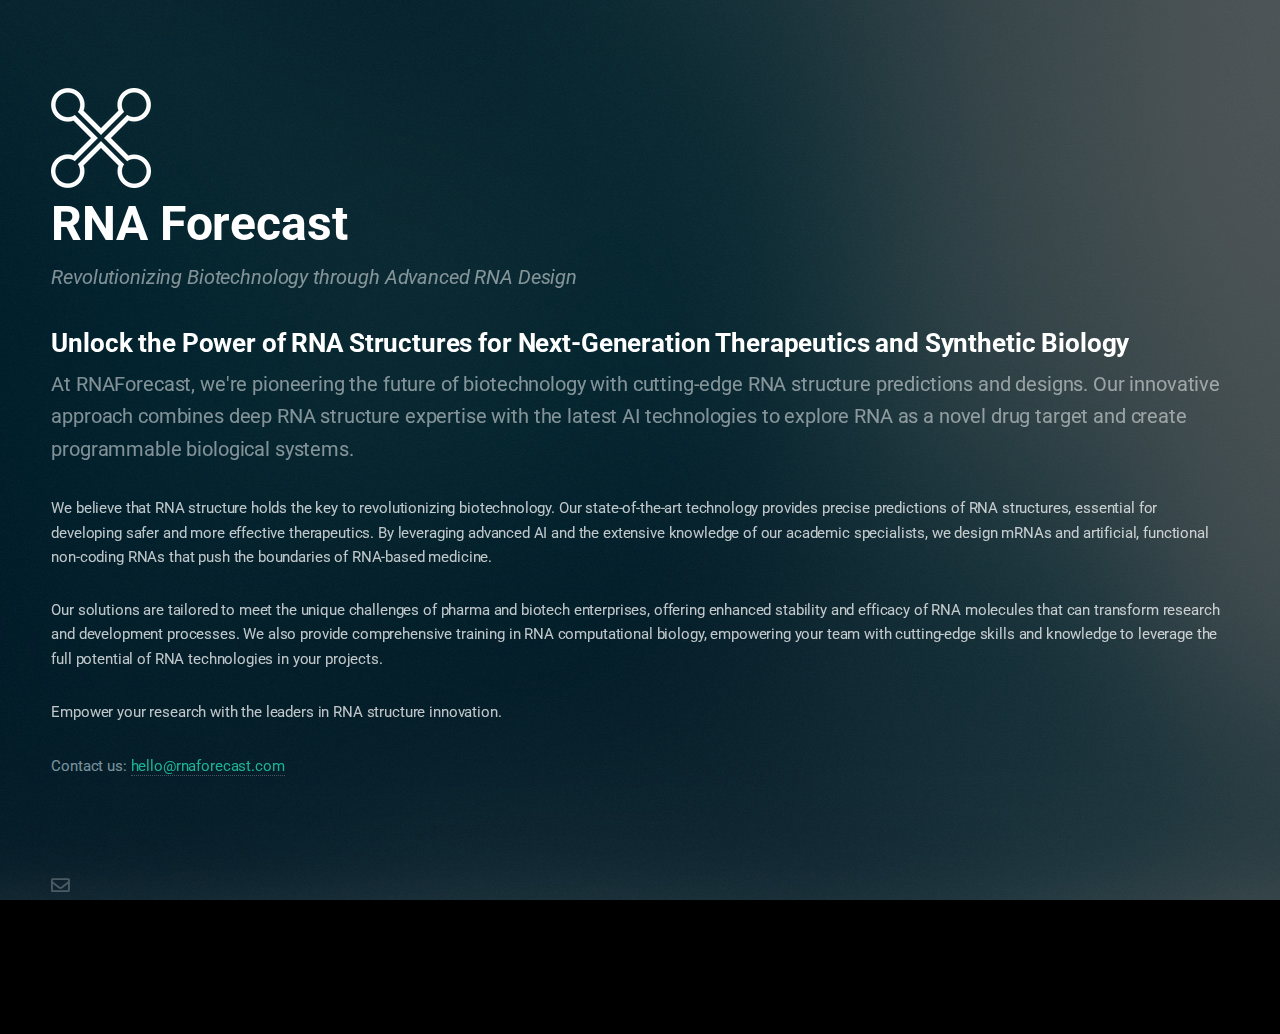
<file: index.html>
<!DOCTYPE HTML>
<html>
	<head>
		<title>Revolutionizing Biotech through RNA Structure-Driven Solutions</title>
		<script src="https://cmp.osano.com/AzqaZNTUulxcl8Ml/1502bf1a-8776-4742-8b0b-35e18285f582/osano.js"></script>
		<style>.osano-cm-widget{display: none;}</style>
		<meta charset="utf-8" />
		<meta name="viewport" content="width=device-width, initial-scale=1, user-scalable=no" />
		<link rel="stylesheet" href="assets/css/main.css" />
		<script async src="https://www.googletagmanager.com/gtag/js?id=G-XDJC7M3EQS"></script>
		<script>
  	window.dataLayer = window.dataLayer || [];
  	function gtag(){dataLayer.push(arguments);}
  	gtag('js', new Date());

  	gtag('config', 'G-XDJC7M3EQS');
		</script>
	</head>
	<body class="is-preload">


			<header id="header">
				<img src="images/RNAForecast_logo_white_noBG_100.png" width="100px">
				<h1>RNA Forecast</h1>
				<p><em>Revolutionizing Biotechnology through Advanced RNA Design</em></p>
				<h2>Unlock the Power of RNA Structures for Next-Generation Therapeutics and Synthetic Biology</h2>
				<p>At RNAForecast, we're pioneering the future of biotechnology with cutting-edge RNA structure predictions and designs. Our innovative approach combines deep RNA structure expertise with the latest AI technologies to explore RNA as a novel drug target and create programmable biological systems.</p>
				
			</header>
			<p>We believe that RNA structure holds the key to revolutionizing biotechnology. Our state-of-the-art technology provides precise predictions of RNA structures, essential for developing safer and more effective therapeutics. By leveraging advanced AI and the extensive knowledge of our academic specialists, we design mRNAs and artificial, functional non-coding RNAs that push the boundaries of RNA-based medicine.<p>
			<p>Our solutions are tailored to meet the unique challenges of pharma and biotech enterprises, offering enhanced stability and efficacy of RNA molecules that can transform research and development processes. We also provide comprehensive training in RNA computational biology, empowering your team with cutting-edge skills and knowledge to leverage the full potential of RNA technologies in your projects.</p>
			
			<p>Empower your research with the leaders in RNA structure innovation.</p
			<p>Contact us: <a href="mailto:hello@rnaforecast.com?subject=Web%20inquiry">hello@rnaforecast.com</a></p>

			<footer id="footer">
				<ul class="icons">
					<li><a href="mailto:hello@rnaforecast.com?subject=Web%20inquiry" class="icon fa-envelope"><span class="label">Email</span></a></li>
				</ul>
				<ul class="copyright">
					<li>&copy; RNA Forecast 2025</li><li><a href="#" onclick="Osano.cm.showDrawer('osano-cm-dom-info-dialog-open')">Cookie Preferences</a></li><li><a href="legalnote.html">Legal Note</a></li>
				</ul>
			</footer>

		<!-- Scripts -->
			<script src="assets/js/main.js"></script>

	</body>
</html>
</file>
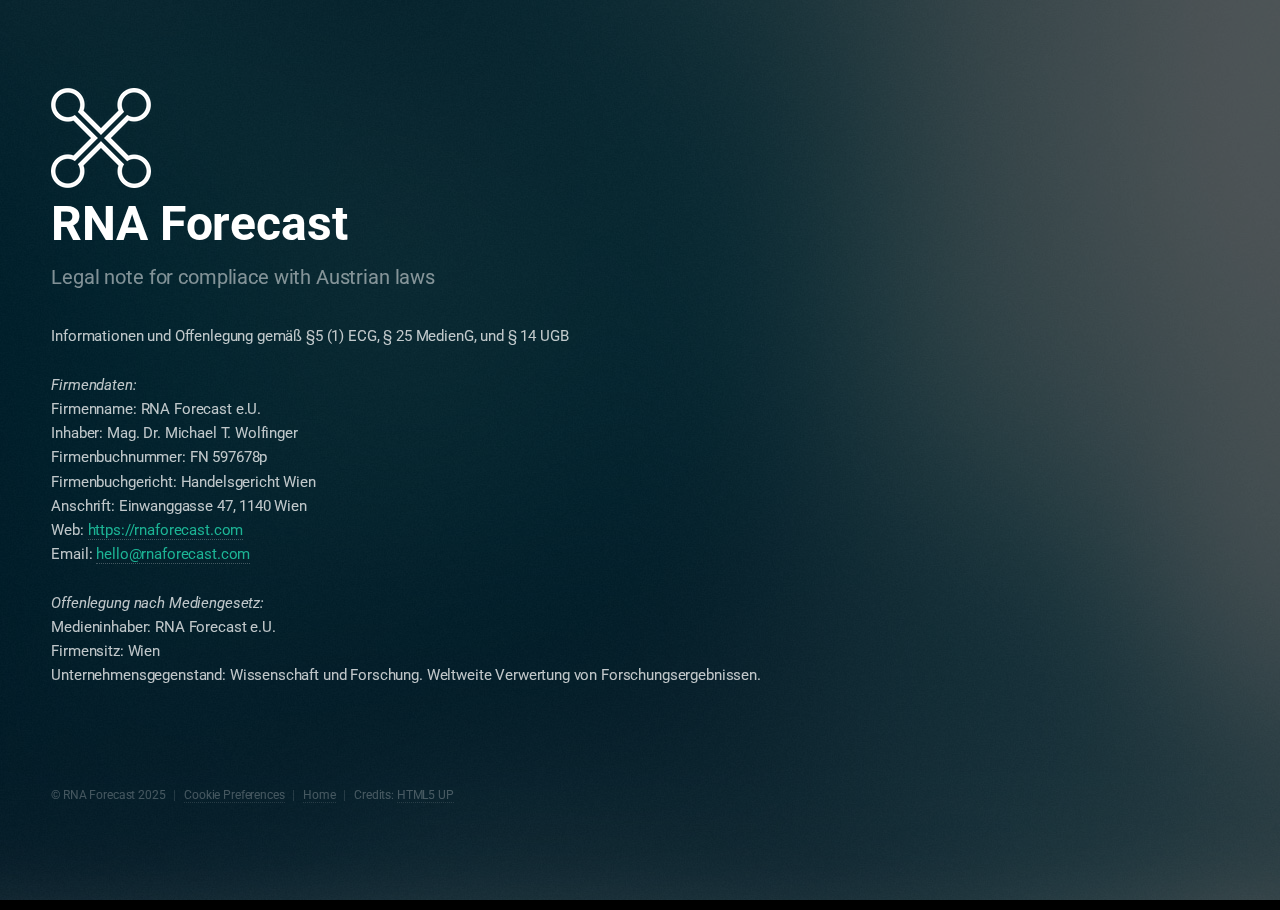
<file: legalnote.html>
<!DOCTYPE HTML>
<html>
	<head>
		<title>RNA Forecast Legal Note</title>
		<script src="https://cmp.osano.com/AzqaZNTUulxcl8Ml/1502bf1a-8776-4742-8b0b-35e18285f582/osano.js"></script>
		<style>.osano-cm-widget{display: none;}</style>
		<style>a:img{text-decoration: none;}</style>
		<meta charset="utf-8" />
		<meta name="viewport" content="width=device-width, initial-scale=1, user-scalable=no" />
		<link rel="stylesheet" href="assets/css/main.css" />
		<script async src="https://www.googletagmanager.com/gtag/js?id=G-XDJC7M3EQS"></script>
		<script>
		window.dataLayer = window.dataLayer || [];
		function gtag(){dataLayer.push(arguments);}
		gtag('js', new Date());

		gtag('config', 'G-XDJC7M3EQS');
		</script>
	</head>
	<body class="is-preload">
		<header id="header">
			<img src="images/RNAForecast_logo_white_noBG_100.png" width="100px">
			<h1>RNA Forecast</h1>
			<p>Legal note for compliace with Austrian laws</p>
		</header>

			<p>Informationen und Offenlegung gemäß §5 (1) ECG, § 25 MedienG, und § 14 UGB<br/><br/>
				<em>Firmendaten:</em><br/>
				Firmenname: RNA Forecast e.U.<br/>
				Inhaber: Mag. Dr. Michael T. Wolfinger<br/>
				Firmenbuchnummer: FN 597678p<br/>
				Firmenbuchgericht: Handelsgericht Wien<br/>
				Anschrift: Einwanggasse 47, 1140 Wien<br/>
				Web: <a href="https://rnaforecast.com">https://rnaforecast.com</a><br/>
				Email: <a href="mailto:hello@rnaforecast.com">hello@rnaforecast.com</a>
				<br><br/>
				<em>Offenlegung nach Mediengesetz:</em><br>
				Medieninhaber: RNA Forecast e.U.<br/>
				Firmensitz: Wien <br/>
				Unternehmensgegenstand: Wissenschaft und Forschung. Weltweite Verwertung von Forschungsergebnissen.<br/>




			</p>

			<footer id="footer">

				<ul class="copyright">
					<li>&copy; RNA Forecast 2025</li><li><a href="#" onclick="Osano.cm.showDrawer('osano-cm-dom-info-dialog-open')">Cookie Preferences</a></li><li><a href="index.html">Home</a></li><li>Credits: <a href="http://html5up.net">HTML5 UP</a></li>
				</ul>
			</footer>

		<!-- Scripts -->
			<script src="assets/js/main.js"></script>

	</body>
</html>
</file>
<file: assets/css/main.css>
@import url(fontawesome-all.min.css);
@import url("https://fonts.googleapis.com/css?family=Roboto:400,700");
/*
	Eventually by HTML5 UP
	html5up.net | @ajlkn
	Free for personal and commercial use under the CCA 3.0 license (html5up.net/license)
*/
html, body, div, span, applet, object,
iframe, h1, h2, h3, h4, h5, h6, p, blockquote,
pre, a, abbr, acronym, address, big, cite,
code, del, dfn, em, img, ins, kbd, q, s, samp,
small, strike, strong, sub, sup, tt, var, b,
u, i, center, dl, dt, dd, ol, ul, li, fieldset,
form, label, legend, table, caption, tbody,
tfoot, thead, tr, th, td, article, aside,
canvas, details, embed, figure, figcaption,
footer, header, hgroup, menu, nav, output, ruby,
section, summary, time, mark, audio, video {
  margin: 0;
  padding: 0;
  border: 0;
  font-size: 100%;
  font: inherit;
  vertical-align: baseline; }

article, aside, details, figcaption, figure,
footer, header, hgroup, menu, nav, section {
  display: block; }

body {
  line-height: 1; }

ol, ul {
  list-style: none; }

blockquote, q {
  quotes: none; }
  blockquote:before, blockquote:after, q:before, q:after {
    content: '';
    content: none; }

table {
  border-collapse: collapse;
  border-spacing: 0; }

body {
  -webkit-text-size-adjust: none; }

mark {
  background-color: transparent;
  color: inherit; }

input::-moz-focus-inner {
  border: 0;
  padding: 0; }

input, select, textarea {
  -moz-appearance: none;
  -webkit-appearance: none;
  -ms-appearance: none;
  appearance: none; }

/* Basic */
@-ms-viewport {
  width: device-width; }

body {
  -ms-overflow-style: scrollbar; }

@media screen and (max-width: 480px) {
  html, body {
    min-width: 320px; } }

html {
  box-sizing: border-box; }

*, *:before, *:after {
  box-sizing: inherit; }

html, body {
  height: 100%;
  overflow-x: hidden;
  width: 100%; }
  @media screen and (max-height: 640px) {
    html, body {
      height: auto;
      min-height: 100%; } }

body {
  /*
  display: -moz-flex;
  display: -webkit-flex;
  display: -ms-flex;
  display: flex;
  -moz-flex-direction: column;
  -webkit-flex-direction: column;
  -ms-flex-direction: column;
  flex-direction: column;
  */
  -moz-justify-content: center;
  -webkit-justify-content: center;
  -ms-justify-content: center;
  justify-content: center;
  background-color: #000;
  padding: 6em 4em 4em 4em; }
  body.is-preload *, body.is-preload *:before, body.is-preload *:after {
    -moz-animation: none !important;
    -webkit-animation: none !important;
    -ms-animation: none !important;
    animation: none !important;
    -moz-transition: none !important;
    -webkit-transition: none !important;
    -ms-transition: none !important;
    transition: none !important; }
  body > * {
    position: relative;
    z-index: 2; }
  @media screen and (max-width: 1680px) {
    body {
      padding: 6em 3.5em 3.5em 3.5em; } }
  @media screen and (max-width: 736px) {
    body {
      padding: 5em 2em 2em 2em; } }
  @media screen and (max-width: 360px) {
    body {
      padding: 5em 1.25em 1.25em 1.25em; } }

/* BG */
#bg {
  -moz-transition: opacity 2s ease-in-out;
  -webkit-transition: opacity 2s ease-in-out;
  -ms-transition: opacity 2s ease-in-out;
  transition: opacity 2s ease-in-out;
  height: 100%;
  left: 0;
  opacity: 0.375;
  position: fixed;
  top: 0;
  width: 100%;
  z-index: 1; }
  #bg div {
    -moz-transition: opacity 3s ease;
    -webkit-transition: opacity 3s ease;
    -ms-transition: opacity 3s ease;
    transition: opacity 3s ease;
    background-size: cover;
    height: 100%;
    left: 0;
    opacity: 0;
    position: absolute;
    top: 0;
    visibility: hidden;
    width: 150%; }
    #bg div.visible {
      -moz-animation: bg 45s linear infinite;
      -webkit-animation: bg 45s linear infinite;
      -ms-animation: bg 45s linear infinite;
      animation: bg 45s linear infinite;
      opacity: 1;
      visibility: visible;
      z-index: 1; }
      #bg div.visible.top {
        z-index: 2; }
      @media screen and (max-width: 1280px) {
        #bg div.visible {
          -moz-animation: bg 29.25s linear infinite;
          -webkit-animation: bg 29.25s linear infinite;
          -ms-animation: bg 29.25s linear infinite;
          animation: bg 29.25s linear infinite; } }
      @media screen and (max-width: 736px) {
        #bg div.visible {
          -moz-animation: bg 18s linear infinite;
          -webkit-animation: bg 18s linear infinite;
          -ms-animation: bg 18s linear infinite;
          animation: bg 18s linear infinite; } }
    #bg div:only-child {
      -moz-animation-direction: alternate !important;
      -webkit-animation-direction: alternate !important;
      -ms-animation-direction: alternate !important;
      animation-direction: alternate !important; }
  body.is-preload #bg {
    opacity: 0; }

@-moz-keyframes bg {
  0% {
    -moz-transform: translateX(0);
    -webkit-transform: translateX(0);
    -ms-transform: translateX(0);
    transform: translateX(0); }
  100% {
    -moz-transform: translateX(-25%);
    -webkit-transform: translateX(-25%);
    -ms-transform: translateX(-25%);
    transform: translateX(-25%); } }

@-webkit-keyframes bg {
  0% {
    -moz-transform: translateX(0);
    -webkit-transform: translateX(0);
    -ms-transform: translateX(0);
    transform: translateX(0); }
  100% {
    -moz-transform: translateX(-25%);
    -webkit-transform: translateX(-25%);
    -ms-transform: translateX(-25%);
    transform: translateX(-25%); } }

@-ms-keyframes bg {
  0% {
    -moz-transform: translateX(0);
    -webkit-transform: translateX(0);
    -ms-transform: translateX(0);
    transform: translateX(0); }
  100% {
    -moz-transform: translateX(-25%);
    -webkit-transform: translateX(-25%);
    -ms-transform: translateX(-25%);
    transform: translateX(-25%); } }

@keyframes bg {
  0% {
    -moz-transform: translateX(0);
    -webkit-transform: translateX(0);
    -ms-transform: translateX(0);
    transform: translateX(0); }
  100% {
    -moz-transform: translateX(-25%);
    -webkit-transform: translateX(-25%);
    -ms-transform: translateX(-25%);
    transform: translateX(-25%); } }

/* Type */
body, input, select, textarea {
  color: rgba(255, 255, 255, 0.75);
  font-family: "Roboto", sans-serif;
  font-size: 16pt;
  font-weight: 400;
  letter-spacing: -0.01em;
  line-height: 1.65em; }
  @media screen and (max-width: 1680px) {
    body, input, select, textarea {
      font-size: 12pt; } }
  @media screen and (max-width: 1280px) {
    body, input, select, textarea {
      font-size: 11pt; } }
  @media screen and (max-width: 980px) {
    body, input, select, textarea {
      font-size: 12pt; } }
  @media screen and (max-width: 736px) {
    body, input, select, textarea {
      font-size: 12pt; } }
  @media screen and (max-width: 480px) {
    body, input, select, textarea {
      font-size: 12pt; } }

a {
  -moz-transition: border-bottom-color 0.2s ease, color 0.2s ease;
  -webkit-transition: border-bottom-color 0.2s ease, color 0.2s ease;
  -ms-transition: border-bottom-color 0.2s ease, color 0.2s ease;
  transition: border-bottom-color 0.2s ease, color 0.2s ease;
  border-bottom: dotted 1px rgba(255, 255, 255, 0.25);
  color: #1cb495;
  text-decoration: none; }
  a:hover {
    border-bottom-color: transparent;
    color: #1cb495 !important;
    text-decoration: none; }

strong, b {
  color: #fff;
  font-weight: 700; }

em, i {
  font-style: italic; }

p {
  margin: 0 0 2em 0; }

h1, h2, h3, h4, h5, h6 {
  color: #fff;
  font-weight: 700;
  line-height: 1em;
  margin: 0 0 1em 0; }
  h1 a, h2 a, h3 a, h4 a, h5 a, h6 a {
    color: inherit;
    text-decoration: none; }

h1 {
  font-size: 2.5em;
  line-height: 1.25em; }

h2 {
  font-size: 1.75em;
  line-height: 1.5em; }

h3 {
  font-size: 1.35em;
  line-height: 1.5em; }

h4 {
  font-size: 1.1em;
  line-height: 1.5em; }

h5 {
  font-size: 0.9em;
  line-height: 1.5em; }

h6 {
  font-size: 0.7em;
  line-height: 1.5em; }

sub {
  font-size: 0.8em;
  position: relative;
  top: 0.5em; }

sup {
  font-size: 0.8em;
  position: relative;
  top: -0.5em; }

blockquote {
  border-left: solid 8px rgba(255, 255, 255, 0.35);
  font-style: italic;
  margin: 0 0 2em 0;
  padding: 0.5em 0 0.5em 2em; }

code {
  background: rgba(255, 255, 255, 0.125);
  border-radius: 6px;
  border: solid 2px rgba(255, 255, 255, 0.35);
  font-family: "Courier New", monospace;
  font-size: 0.9em;
  margin: 0 0.25em;
  padding: 0.25em 0.65em; }

pre {
  -webkit-overflow-scrolling: touch;
  font-family: "Courier New", monospace;
  font-size: 0.9em;
  margin: 0 0 2em 0; }
  pre code {
    display: block;
    line-height: 1.75em;
    padding: 1em 1.5em;
    overflow-x: auto; }

hr {
  border: 0;
  border-bottom: solid 2px rgba(255, 255, 255, 0.35);
  margin: 2em 0; }
  hr.major {
    margin: 3em 0; }

/* Section/Article */
section.special, article.special {
  text-align: center; }

header {
  margin-top: 0px;}

header p {
  color: rgba(255, 255, 255, 0.5);
  position: relative;
  margin: 0 0 1.5em 0; }

header h2 + p {
  font-size: 1.25em;
  margin-top: -1em;
  line-height: 1.5em; }

header h3 + p {
  font-size: 1.1em;
  margin-top: -0.8em;
  line-height: 1.5em; }

header h4 + p,
header h5 + p,
header h6 + p {
  font-size: 0.9em;
  margin-top: -0.6em;
  line-height: 1.5em; }

@media screen and (max-width: 980px) {
  header br {
    display: none; } }

@media screen and (max-width: 736px) {
  header br {
    display: inline; } }

@media screen and (max-width: 480px) {
  header br {
    display: none; } }

/* Icon */
.icon {
  text-decoration: none;
  border-bottom: none;
  position: relative; }
  .icon:before {
    -moz-osx-font-smoothing: grayscale;
    -webkit-font-smoothing: antialiased;
    display: inline-block;
    font-style: normal;
    font-variant: normal;
    text-rendering: auto;
    line-height: 1;
    text-transform: none !important;
    font-family: 'Font Awesome 5 Free';
    font-weight: 400; }
  .icon > .label {
    display: none; }
  .icon:before {
    line-height: inherit; }
  .icon.solid:before {
    font-weight: 900; }
  .icon.brands:before {
    font-family: 'Font Awesome 5 Brands'; }

/* List */
ol {
  list-style: decimal;
  margin: 0 0 2em 0;
  padding-left: 1.25em; }
  ol li {
    padding-left: 0.25em; }

ul {
  list-style: disc;
  margin: 0 0 2em 0;
  padding-left: 1em; }
  ul li {
    padding-left: 0.5em; }

/* Icons */
ul.icons {
  cursor: default;
  list-style: none;
  padding-left: 0; }
  ul.icons li {
    display: inline-block;
    padding: 0 1em 0 0; }
    ul.icons li:last-child {
      padding-right: 0; }
    ul.icons li .icon:before {
      font-size: 1.25em; }
    ul.icons li a {
      color: inherit; }

/* Form */
form {
  margin: 0 0 2em 0; }
  form .message {
    text-decoration: none;
    -moz-transition: opacity 0.2s ease-in-out, -moz-transform 0.2s ease-in-out;
    -webkit-transition: opacity 0.2s ease-in-out, -webkit-transform 0.2s ease-in-out;
    -ms-transition: opacity 0.2s ease-in-out, -ms-transform 0.2s ease-in-out;
    transition: opacity 0.2s ease-in-out, transform 0.2s ease-in-out;
    -moz-transform: scale(1.05);
    -webkit-transform: scale(1.05);
    -ms-transform: scale(1.05);
    transform: scale(1.05);
    height: 2.75em;
    line-height: 2.75em;
    opacity: 0; }
    form .message:before {
      -moz-osx-font-smoothing: grayscale;
      -webkit-font-smoothing: antialiased;
      display: inline-block;
      font-style: normal;
      font-variant: normal;
      text-rendering: auto;
      line-height: 1;
      text-transform: none !important;
      font-family: 'Font Awesome 5 Free';
      font-weight: 900; }
    form .message:before {
      margin-right: 0.5em; }
    form .message.visible {
      -moz-transform: scale(1);
      -webkit-transform: scale(1);
      -ms-transform: scale(1);
      transform: scale(1);
      opacity: 1; }
    form .message.success {
      color: #1cb495; }
      form .message.success:before {
        content: '\f00c'; }
    form .message.failure {
      color: #ff2361; }
      form .message.failure:before {
        content: '\f119'; }

label {
  color: #fff;
  display: block;
  font-size: 0.9em;
  font-weight: 700;
  margin: 0 0 1em 0; }

@-moz-keyframes focus {
  0% {
    -moz-transform: scale(1);
    -webkit-transform: scale(1);
    -ms-transform: scale(1);
    transform: scale(1); }
  50% {
    -moz-transform: scale(1.025);
    -webkit-transform: scale(1.025);
    -ms-transform: scale(1.025);
    transform: scale(1.025); }
  100% {
    -moz-transform: scale(1);
    -webkit-transform: scale(1);
    -ms-transform: scale(1);
    transform: scale(1); } }

@-webkit-keyframes focus {
  0% {
    -moz-transform: scale(1);
    -webkit-transform: scale(1);
    -ms-transform: scale(1);
    transform: scale(1); }
  50% {
    -moz-transform: scale(1.025);
    -webkit-transform: scale(1.025);
    -ms-transform: scale(1.025);
    transform: scale(1.025); }
  100% {
    -moz-transform: scale(1);
    -webkit-transform: scale(1);
    -ms-transform: scale(1);
    transform: scale(1); } }

@-ms-keyframes focus {
  0% {
    -moz-transform: scale(1);
    -webkit-transform: scale(1);
    -ms-transform: scale(1);
    transform: scale(1); }
  50% {
    -moz-transform: scale(1.025);
    -webkit-transform: scale(1.025);
    -ms-transform: scale(1.025);
    transform: scale(1.025); }
  100% {
    -moz-transform: scale(1);
    -webkit-transform: scale(1);
    -ms-transform: scale(1);
    transform: scale(1); } }

@keyframes focus {
  0% {
    -moz-transform: scale(1);
    -webkit-transform: scale(1);
    -ms-transform: scale(1);
    transform: scale(1); }
  50% {
    -moz-transform: scale(1.025);
    -webkit-transform: scale(1.025);
    -ms-transform: scale(1.025);
    transform: scale(1.025); }
  100% {
    -moz-transform: scale(1);
    -webkit-transform: scale(1);
    -ms-transform: scale(1);
    transform: scale(1); } }

input[type="text"],
input[type="password"],
input[type="email"],
select,
textarea {
  -moz-appearance: none;
  -webkit-appearance: none;
  -ms-appearance: none;
  appearance: none;
  -moz-transform: scale(1);
  -webkit-transform: scale(1);
  -ms-transform: scale(1);
  transform: scale(1);
  -moz-transition: border-color 0.2s ease, background-color 0.2s ease;
  -webkit-transition: border-color 0.2s ease, background-color 0.2s ease;
  -ms-transition: border-color 0.2s ease, background-color 0.2s ease;
  transition: border-color 0.2s ease, background-color 0.2s ease;
  background-color: transparent;
  border-radius: 6px;
  border: none;
  border: solid 2px rgba(255, 255, 255, 0.35);
  color: inherit;
  display: block;
  outline: 0;
  padding: 0 1em;
  text-decoration: none;
  width: 100%; }
  input[type="text"]:invalid,
  input[type="password"]:invalid,
  input[type="email"]:invalid,
  select:invalid,
  textarea:invalid {
    box-shadow: none; }
  input[type="text"]:focus,
  input[type="password"]:focus,
  input[type="email"]:focus,
  select:focus,
  textarea:focus {
    -moz-animation: focus 0.1s;
    -webkit-animation: focus 0.1s;
    -ms-animation: focus 0.1s;
    animation: focus 0.1s;
    background-color: rgba(255, 255, 255, 0.125);
    border-color: #1cb495; }

select {
  background-image: url("data:image/svg+xml;charset=utf8,%3Csvg xmlns='http://www.w3.org/2000/svg' width='40' height='40' preserveAspectRatio='none' viewBox='0 0 40 40'%3E%3Cpath d='M9.4,12.3l10.4,10.4l10.4-10.4c0.2-0.2,0.5-0.4,0.9-0.4c0.3,0,0.6,0.1,0.9,0.4l3.3,3.3c0.2,0.2,0.4,0.5,0.4,0.9 c0,0.4-0.1,0.6-0.4,0.9L20.7,31.9c-0.2,0.2-0.5,0.4-0.9,0.4c-0.3,0-0.6-0.1-0.9-0.4L4.3,17.3c-0.2-0.2-0.4-0.5-0.4-0.9 c0-0.4,0.1-0.6,0.4-0.9l3.3-3.3c0.2-0.2,0.5-0.4,0.9-0.4S9.1,12.1,9.4,12.3z' fill='rgba(255, 255, 255, 0.35)' /%3E%3C/svg%3E");
  background-size: 1.25rem;
  background-repeat: no-repeat;
  background-position: calc(100% - 1rem) center;
  height: 2.75em;
  padding-right: 2.75em;
  text-overflow: ellipsis; }
  select option {
    color: #fff;
    background: #000; }
  select:focus::-ms-value {
    background-color: transparent; }
  select::-ms-expand {
    display: none; }

input[type="text"],
input[type="password"],
input[type="email"],
select {
  height: 2.75em; }

textarea {
  padding: 0.75em 1em; }

input[type="checkbox"],
input[type="radio"] {
  -moz-appearance: none;
  -webkit-appearance: none;
  -ms-appearance: none;
  appearance: none;
  display: block;
  float: left;
  margin-right: -2em;
  opacity: 0;
  width: 1em;
  z-index: -1; }
  input[type="checkbox"] + label,
  input[type="radio"] + label {
    text-decoration: none;
    color: rgba(255, 255, 255, 0.75);
    cursor: pointer;
    display: inline-block;
    font-size: 1em;
    font-weight: 400;
    padding-left: 2.4em;
    padding-right: 0.75em;
    position: relative; }
    input[type="checkbox"] + label:before,
    input[type="radio"] + label:before {
      -moz-osx-font-smoothing: grayscale;
      -webkit-font-smoothing: antialiased;
      display: inline-block;
      font-style: normal;
      font-variant: normal;
      text-rendering: auto;
      line-height: 1;
      text-transform: none !important;
      font-family: 'Font Awesome 5 Free';
      font-weight: 900; }
    input[type="checkbox"] + label:before,
    input[type="radio"] + label:before {
      background: rgba(255, 255, 255, 0.125);
      border-radius: 6px;
      border: solid 2px rgba(255, 255, 255, 0.35);
      content: '';
      display: inline-block;
      font-size: 0.8em;
      height: 1.65em;
      left: 0;
      line-height: 1.65em;
      position: absolute;
      text-align: center;
      top: 0;
      width: 1.65em; }
  input[type="checkbox"]:checked + label:before,
  input[type="radio"]:checked + label:before {
    background: #1cb495;
    border-color: #1cb495;
    color: #ffffff;
    content: '\f00c'; }
  input[type="checkbox"]:focus + label:before,
  input[type="radio"]:focus + label:before {
    border-color: #1cb495;
    box-shadow: 0 0 0 2px #1cb495; }

input[type="checkbox"] + label:before {
  border-radius: 6px; }

input[type="radio"] + label:before {
  border-radius: 100%; }

::-webkit-input-placeholder {
  color: rgba(255, 255, 255, 0.5) !important;
  opacity: 1.0; }

:-moz-placeholder {
  color: rgba(255, 255, 255, 0.5) !important;
  opacity: 1.0; }

::-moz-placeholder {
  color: rgba(255, 255, 255, 0.5) !important;
  opacity: 1.0; }

:-ms-input-placeholder {
  color: rgba(255, 255, 255, 0.5) !important;
  opacity: 1.0; }

.formerize-placeholder {
  color: rgba(255, 255, 255, 0.5) !important;
  opacity: 1.0; }

/* Button */
input[type="submit"],
input[type="reset"],
input[type="button"],
button,
.button {
  -moz-appearance: none;
  -webkit-appearance: none;
  -ms-appearance: none;
  appearance: none;
  -moz-transition: background-color 0.2s ease-in-out, color 0.2s ease-in-out, opacity 0.2s ease-in-out;
  -webkit-transition: background-color 0.2s ease-in-out, color 0.2s ease-in-out, opacity 0.2s ease-in-out;
  -ms-transition: background-color 0.2s ease-in-out, color 0.2s ease-in-out, opacity 0.2s ease-in-out;
  transition: background-color 0.2s ease-in-out, color 0.2s ease-in-out, opacity 0.2s ease-in-out;
  background-color: #1cb495;
  border-radius: 6px;
  border: 0;
  color: #ffffff !important;
  cursor: pointer;
  display: inline-block;
  font-weight: 700;
  height: 2.75em;
  line-height: 2.75em;
  padding: 0 1.125em;
  text-align: center;
  text-decoration: none;
  white-space: nowrap; }
  input[type="submit"]:hover,
  input[type="reset"]:hover,
  input[type="button"]:hover,
  button:hover,
  .button:hover {
    background-color: #1fcaa7; }
  input[type="submit"]:active,
  input[type="reset"]:active,
  input[type="button"]:active,
  button:active,
  .button:active {
    background-color: #199e83; }
  input[type="submit"].disabled, input[type="submit"]:disabled,
  input[type="reset"].disabled,
  input[type="reset"]:disabled,
  input[type="button"].disabled,
  input[type="button"]:disabled,
  button.disabled,
  button:disabled,
  .button.disabled,
  .button:disabled {
    opacity: 0.5; }
  @media screen and (max-width: 480px) {
    input[type="submit"],
    input[type="reset"],
    input[type="button"],
    button,
    .button {
      padding: 0; } }

/* Header */
#header h1 {
  font-size: 3.25em;
  margin: 0 0 0.15em 0; }

#header p {
  font-size: 1.35em;
  line-height: 1.65em; }

#header a {
  color: inherit; }

@media screen and (max-width: 736px) {
  #header h1 {
    font-size: 2em; }
  #header p {
    font-size: 1em; } }

@media screen and (max-width: 480px) {
  #header {
    margin: 0 0 1em 0; } }

/* Footer */
#footer {
  -moz-transition: opacity 0.5s ease-in-out;
  -webkit-transition: opacity 0.5s ease-in-out;
  -ms-transition: opacity 0.5s ease-in-out;
  transition: opacity 0.5s ease-in-out;
  margin-top: 10em;
  bottom: 4em;
  color: rgba(255, 255, 255, 0.5);
  /*left: 4em;*/
  opacity: 0.5;
/*position: absolute;*/ }
  #footer .icons {
    margin: 0 0 0.5em 0; }
  #footer .copyright {
    font-size: 0.8em;
    list-style: none;
    padding: 0; }
    #footer .copyright li {
      border-left: solid 1px rgba(255, 255, 255, 0.25);
      display: inline-block;
      line-height: 1em;
      margin: 0 0 0 0.75em;
      padding: 0 0 0 0.75em; }
      #footer .copyright li:first-child {
        border-left: 0;
        margin-left: 0;
        padding-left: 0; }
    #footer .copyright a {
      color: inherit; }
  #footer:hover {
    opacity: 1; }
  #footer > :last-child {
    margin-bottom: 0; }
  @media screen and (max-width: 1680px) {
    #footer {
      bottom: 3.5em;
      /*left: 3.5em; */} }
  @media screen and (max-width: 736px) {
    #footer {
      bottom: 2em;
    /*  left: 2em;*/ } }
  @media screen and (max-width: 360px) {
    #footer {
      bottom: 1.25em;
    /*  left: 1.25em;*/ } }
  @media screen and (max-height: 640px) {
    #footer {
      bottom: auto;
      /*left: auto;*/
      margin: 0 0 0 0;
      position: relative; } }
</file>
